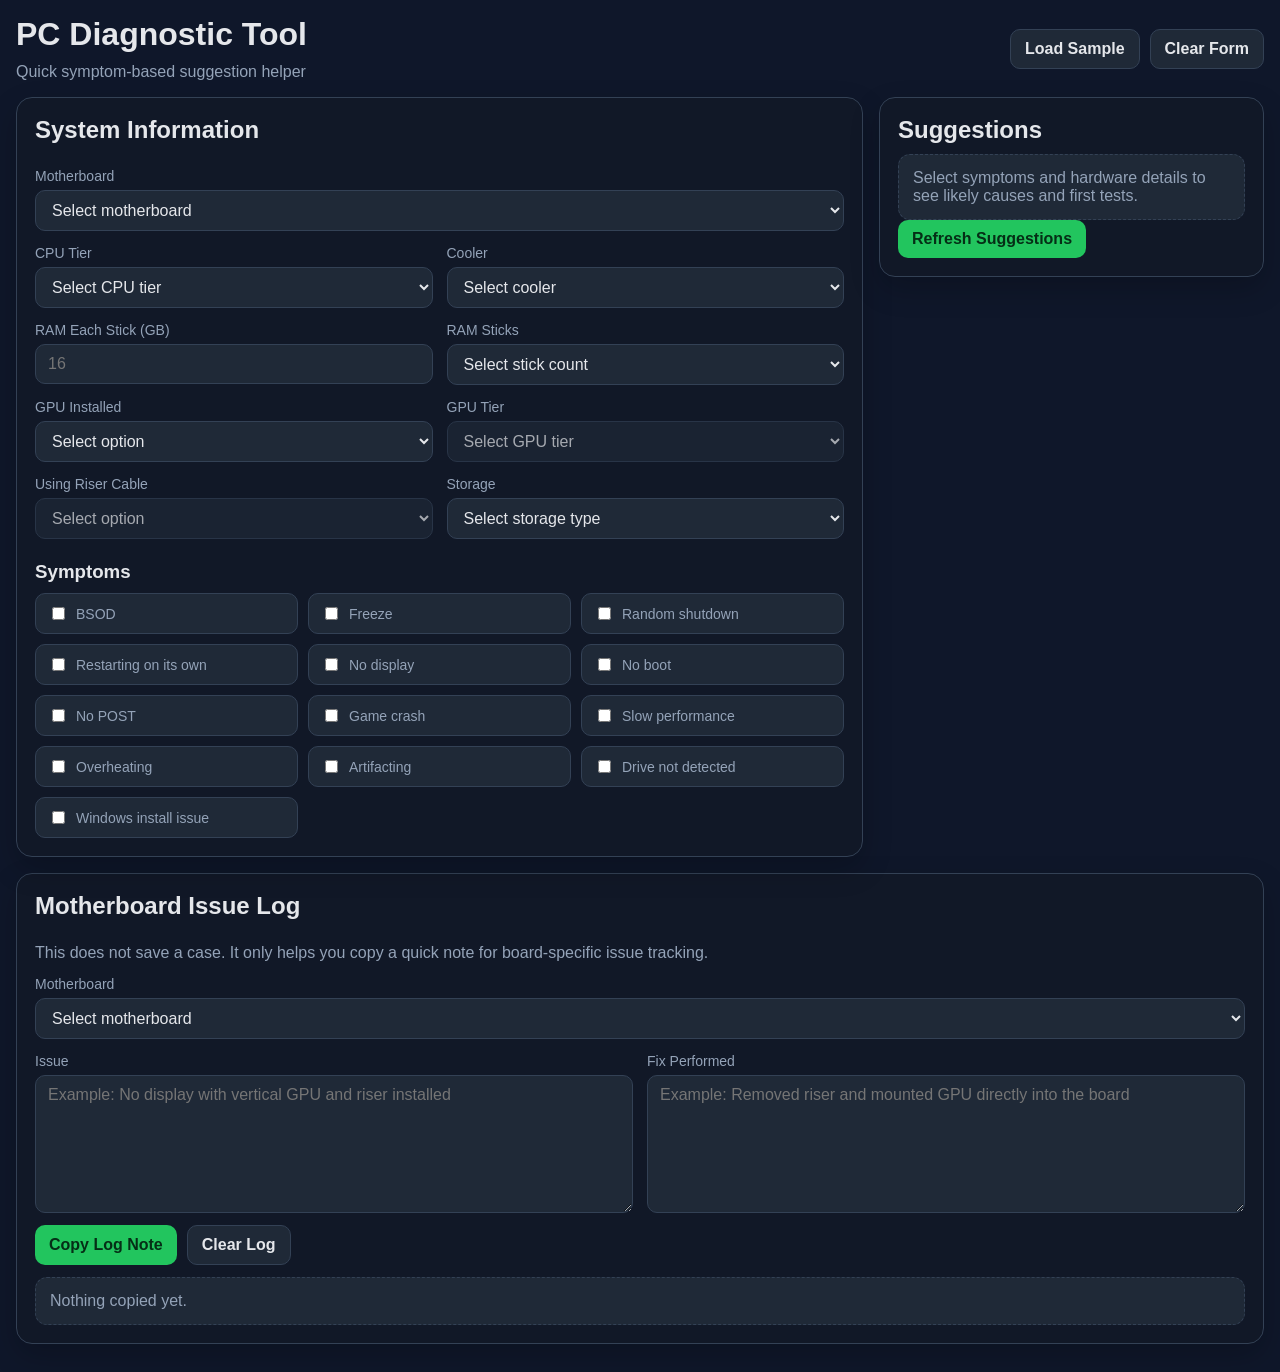
<file: docs/index.html>
<!DOCTYPE html>
<html lang="en">
<head>
  <meta charset="UTF-8" />
  <meta name="viewport" content="width=device-width, initial-scale=1.0" />
  <title>PC Diagnostic Tool</title>
  <link rel="stylesheet" href="style.css" />
</head>
<body>
  <header class="site-header">
    <div>
      <h1>PC Diagnostic Tool</h1>
      <p class="subtitle">Quick symptom-based suggestion helper</p>
    </div>
    <div class="header-actions">
      <button id="loadSampleBtn" class="secondary" type="button">Load Sample</button>
      <button id="resetBtn" class="secondary" type="button">Clear Form</button>
    </div>
  </header>

  <main class="layout">
    <section class="panel panel-wide">
      <div class="panel-title-row">
        <h2>System Information</h2>
      </div>

      <form id="diagnosticForm">
        <div class="form-grid">
          <div class="form-group form-group-span-2">
            <label for="motherboardSelect">Motherboard</label>
            <select id="motherboardSelect" name="motherboard"></select>
            <input id="motherboardCustom" name="motherboardCustom" class="hidden top-gap" type="text" placeholder="Type motherboard model" disabled />
          </div>

          <div class="form-group">
            <label for="cpuTier">CPU Tier</label>
            <select id="cpuTier" name="cpuTier">
              <option value="">Select CPU tier</option>
              <option value="Low">Low</option>
              <option value="Mid">Mid</option>
              <option value="High">High</option>
            </select>
          </div>

          <div class="form-group">
            <label for="cooler">Cooler</label>
            <select id="cooler" name="cooler">
              <option value="">Select cooler</option>
              <option value="Stock CPU Cooler">Stock CPU Cooler</option>
              <option value="CPU Tower Cooler">CPU Tower Cooler</option>
              <option value="240mm AIO">240mm AIO</option>
              <option value="360mm AIO">360mm AIO</option>
              <option value="Custom Watercool">Custom Watercool</option>
            </select>
          </div>

          <div class="form-group">
            <label for="ramEachStickGb">RAM Each Stick (GB)</label>
            <input id="ramEachStickGb" name="ramEachStickGb" type="number" min="0" step="1" placeholder="16" />
          </div>

          <div class="form-group">
            <label for="ramModules">RAM Sticks</label>
            <select id="ramModules" name="ramModules">
              <option value="">Select stick count</option>
              <option value="2">2</option>
              <option value="4">4</option>
            </select>
          </div>

          <div class="form-group">
            <label for="gpuInstalled">GPU Installed</label>
            <select id="gpuInstalled" name="gpuInstalled">
              <option value="">Select option</option>
              <option value="true">Yes</option>
              <option value="false">No</option>
            </select>
          </div>

          <div class="form-group">
            <label for="gpuTier">GPU Tier</label>
            <select id="gpuTier" name="gpuTier">
              <option value="">Select GPU tier</option>
              <option value="Low">Low</option>
              <option value="Mid">Mid</option>
              <option value="High">High</option>
            </select>
          </div>

          <div class="form-group">
            <label for="riserCable">Using Riser Cable</label>
            <select id="riserCable" name="riserCable">
              <option value="">Select option</option>
              <option value="false">No</option>
              <option value="true">Yes</option>
            </select>
          </div>

          <div class="form-group">
            <label for="storage">Storage</label>
            <select id="storage" name="storage">
              <option value="">Select storage type</option>
              <option value="Gen 4">Gen 4</option>
              <option value="Gen 5">Gen 5</option>
            </select>
          </div>
        </div>

        <h3>Symptoms</h3>
        <div id="symptomChecklist" class="checklist-grid"></div>
      </form>
    </section>

    <aside class="panel">
      <h2>Suggestions</h2>
      <div id="suggestionsEmpty" class="muted-box">Select symptoms and hardware details to see likely causes and first tests.</div>
      <div id="suggestionsResults" class="hidden">
        <div class="suggestion-block primary-block">
          <h3>Top Likely Cause</h3>
          <p id="primaryCause" class="primary-cause">No primary cause yet</p>
          <p id="supportingSignal" class="supporting-signal">Select symptoms and hardware details to narrow the diagnosis.</p>
        </div>
        <div class="suggestion-block">
          <h3>Also Check</h3>
          <ul id="likelyCausesList"></ul>
        </div>
        <div class="suggestion-block">
          <h3>Recommended First Tests</h3>
          <ul id="nextStepsList"></ul>
        </div>
        <div class="suggestion-block">
          <h3>Additional Next Steps</h3>
          <ul id="matchedRulesList"></ul>
        </div>
      </div>

      <div class="actions">
        <button id="suggestBtn" type="button">Refresh Suggestions</button>
      </div>
    </aside>
  </main>

  <section class="panel board-log-panel">
    <div class="panel-title-row">
      <h2>Motherboard Issue Log</h2>
    </div>
    <p class="section-note">This does not save a case. It only helps you copy a quick note for board-specific issue tracking.</p>
    <div class="form-grid">
      <div class="form-group form-group-span-2">
        <label for="boardLogMotherboard">Motherboard</label>
        <select id="boardLogMotherboard" name="boardLogMotherboard"></select>
        <input id="boardLogMotherboardCustom" name="boardLogMotherboardCustom" class="hidden top-gap" type="text" placeholder="Type motherboard model" disabled />
      </div>
      <div class="form-group">
        <label for="boardLogIssue">Issue</label>
        <textarea id="boardLogIssue" rows="5" placeholder="Example: No display with vertical GPU and riser installed"></textarea>
      </div>
      <div class="form-group">
        <label for="boardLogFix">Fix Performed</label>
        <textarea id="boardLogFix" rows="5" placeholder="Example: Removed riser and mounted GPU directly into the board"></textarea>
      </div>
    </div>
    <div class="actions">
      <button id="copyBoardLogBtn" type="button">Copy Log Note</button>
      <button id="clearBoardLogBtn" type="button" class="secondary">Clear Log</button>
    </div>
    <div id="boardLogStatus" class="muted-box">Nothing copied yet.</div>
  </section>

  <script src="app.js"></script>
</body>
</html>
</file>
<file: docs/style.css>
:root {
  --bg: #0f172a;
  --panel: #111827;
  --panel-2: #1f2937;
  --border: #334155;
  --text: #e5e7eb;
  --muted: #94a3b8;
  --accent: #22c55e;
  --warning: #f59e0b;
}

* { box-sizing: border-box; }
body {
  margin: 0;
  font-family: Arial, Helvetica, sans-serif;
  background: var(--bg);
  color: var(--text);
}

.site-header, .layout {
  width: min(1500px, calc(100% - 32px));
  margin: 16px auto;
}

.board-log-panel {
  width: min(1500px, calc(100% - 32px));
  margin: 16px auto 28px;
}

.site-header {
  display: flex;
  align-items: center;
  justify-content: space-between;
  gap: 16px;
}

h1, h2, h3 { margin: 0 0 10px; }
.subtitle { color: var(--muted); margin: 0; }
.section-subtitle { margin-bottom: 16px; }

.layout {
  display: grid;
  grid-template-columns: 2.2fr 1fr;
  gap: 16px;
  align-items: start;
}

.panel {
  background: var(--panel);
  border: 1px solid var(--border);
  border-radius: 16px;
  padding: 18px;
  box-shadow: 0 12px 30px rgba(0,0,0,0.2);
}

.panel-wide { min-height: 400px; }
.panel-title-row {
  display: flex;
  justify-content: space-between;
  align-items: center;
  gap: 12px;
  margin-bottom: 14px;
}

.status-badge {
  padding: 6px 10px;
  border-radius: 999px;
  border: 1px solid var(--border);
  font-size: 12px;
  color: var(--warning);
}

form h3 { margin-top: 22px; }
.form-grid {
  display: grid;
  grid-template-columns: repeat(2, minmax(0, 1fr));
  gap: 14px;
}
.form-group { display: flex; flex-direction: column; gap: 6px; }
.form-group-span-2 { grid-column: span 2; }
label { font-size: 14px; color: var(--muted); }
input, select, textarea, button { font: inherit; }
input, select, textarea {
  background: var(--panel-2);
  color: var(--text);
  border: 1px solid var(--border);
  border-radius: 10px;
  padding: 10px 12px;
}
textarea { resize: vertical; }

.checklist-grid {
  display: grid;
  grid-template-columns: repeat(3, minmax(0, 1fr));
  gap: 10px;
}
.check-item {
  display: flex;
  align-items: center;
  gap: 8px;
  background: var(--panel-2);
  border: 1px solid var(--border);
  padding: 10px 12px;
  border-radius: 10px;
}

.actions, .header-actions {
  display: flex;
  gap: 10px;
  flex-wrap: wrap;
}
button {
  background: var(--accent);
  color: #052e16;
  border: none;
  padding: 10px 14px;
  border-radius: 10px;
  font-weight: 700;
  cursor: pointer;
}
button.secondary {
  background: var(--panel-2);
  color: var(--text);
  border: 1px solid var(--border);
}
button:hover { opacity: 0.95; }

.muted-box {
  background: var(--panel-2);
  border: 1px dashed var(--border);
  border-radius: 12px;
  padding: 14px;
  color: var(--muted);
}
.compact-box { margin-top: 14px; }
.hidden { display: none; }

.suggestion-block + .suggestion-block { margin-top: 18px; }
ul { margin: 0; padding-left: 18px; }

.diagnosis-summary {
  background: linear-gradient(180deg, rgba(34,197,94,0.14), rgba(34,197,94,0.04));
  border: 1px solid rgba(34,197,94,0.35);
  border-radius: 14px;
  padding: 14px;
  margin-bottom: 18px;
}
.summary-label {
  font-size: 12px;
  text-transform: uppercase;
  letter-spacing: 0.08em;
  color: var(--muted);
  margin-bottom: 8px;
}
.summary-primary {
  font-size: 24px;
  font-weight: 700;
  color: #dcfce7;
  margin-bottom: 8px;
}
.summary-supporting {
  margin: 0;
  color: var(--text);
  line-height: 1.45;
}

.field-hint {
  margin: 0.4rem 0 0;
  color: var(--muted);
  font-size: 0.82rem;
}
.form-group select + input { margin-top: 0.55rem; }

@media (max-width: 1100px) {
  .layout { grid-template-columns: 1fr; }
  .checklist-grid { grid-template-columns: repeat(2, minmax(0, 1fr)); }
}
@media (max-width: 720px) {
  .site-header, .panel-title-row { flex-direction: column; align-items: flex-start; }
  .form-grid, .checklist-grid { grid-template-columns: 1fr; }
  .form-group-span-2 { grid-column: span 1; }
}

.section-note {
  color: var(--muted);
  margin: 0 0 14px;
}

.board-log-panel .actions {
  margin-top: 12px;
}

.board-log-panel #boardLogStatus {
  margin-top: 12px;
}


.board-log-panel .form-grid {
  grid-template-columns: repeat(2, minmax(0, 1fr));
}

.board-log-panel textarea {
  min-height: 138px;
}
</file>
